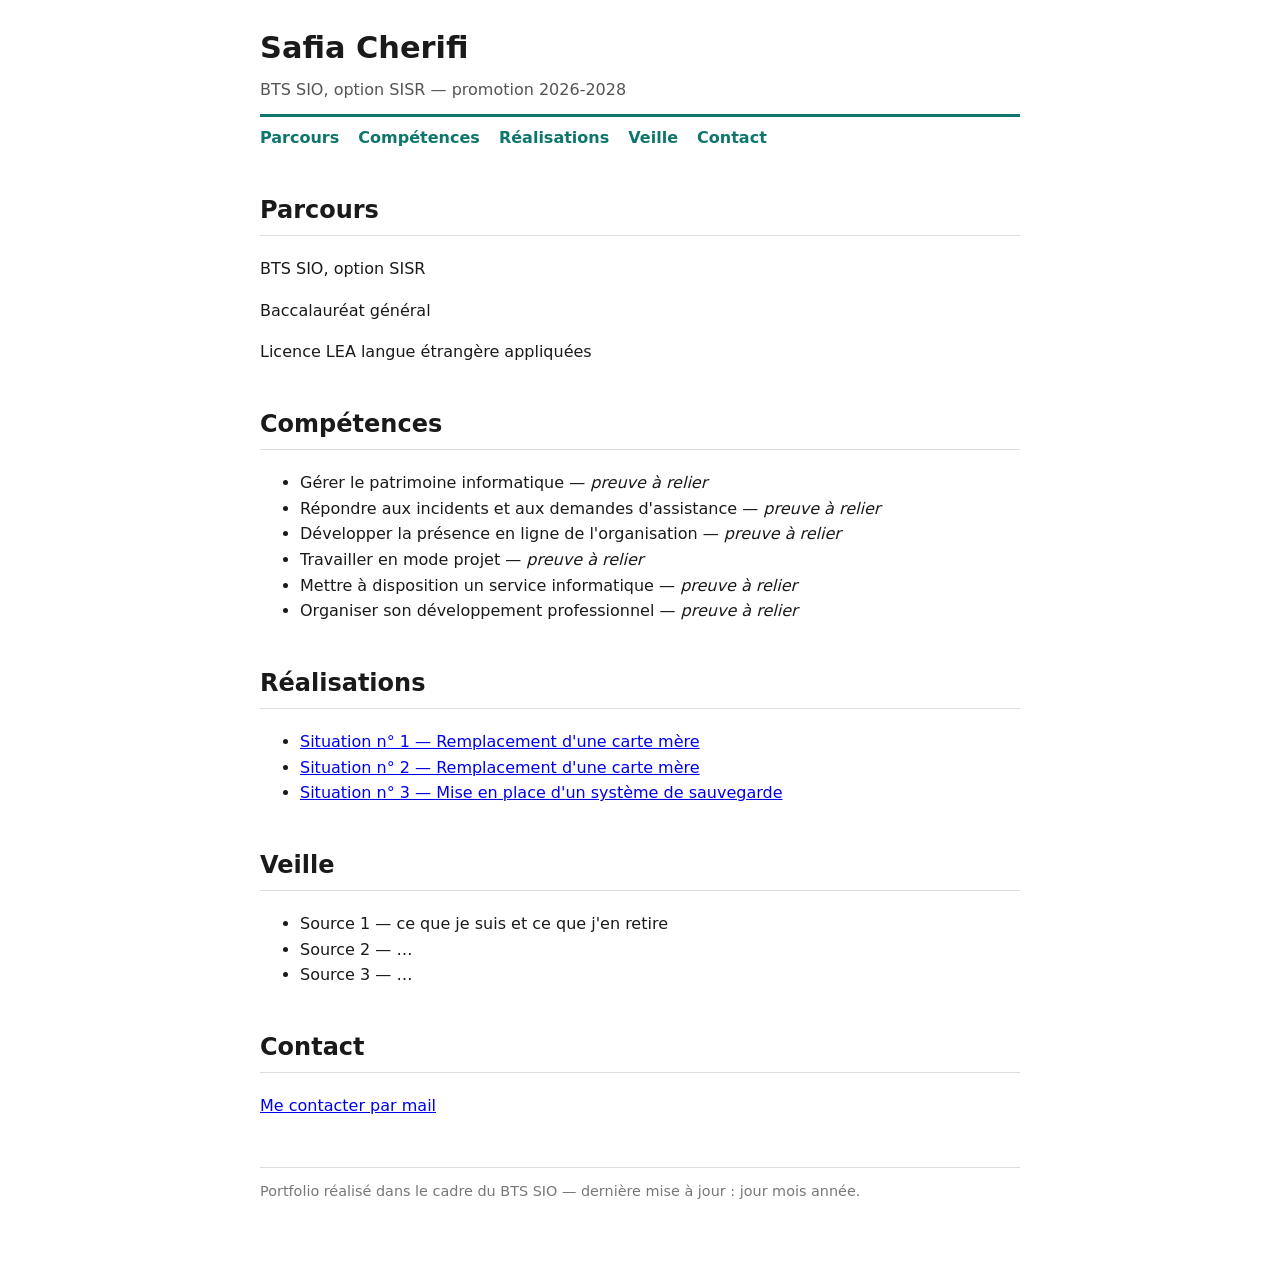
<file: index.html>
<head>
  <meta charset="utf-8">
  <meta name="viewport" content="width=device-width, initial-scale=1">
  <title>Safia Cherifi — Portfolio BTS SIO</title>
  <style>
    body { font-family: system-ui, Arial, sans-serif; max-width: 760px; margin: 0 auto;
           padding: 24px 16px 64px; line-height: 1.6; color: #1a1a1a; }
    header { border-bottom: 3px solid #0F766E; padding-bottom: 12px; margin-bottom: 8px; }
    h1 { margin: 0 0 4px; font-size: 1.9rem; }
    .sous-titre { color: #555; margin: 0; }
    nav a { margin-right: 14px; color: #0F766E; text-decoration: none; font-weight: 600; }
    nav a:hover { text-decoration: underline; }
    h2 { margin-top: 40px; border-bottom: 1px solid #ddd; padding-bottom: 6px; }
    footer { margin-top: 48px; color: #777; font-size: .9rem; border-top: 1px solid #ddd; padding-top: 12px; }
  </style>
</head>
<body>

  <header>
    <h1>Safia Cherifi</h1>
    <p class="sous-titre">BTS SIO, option SISR — promotion 2026-2028</p>
  </header>

  <nav>
    <a href="#parcours">Parcours</a>
    <a href="#competences">Compétences</a>
    <a href="#realisations">Réalisations</a>
    <a href="#veille">Veille</a>
    <a href="#contact">Contact</a>
  </nav>

  <h2 id="parcours">Parcours</h2>
  <p>BTS SIO, option SISR</p>
  <p>Baccalauréat général</p>
  <p>Licence LEA langue étrangère appliquées</p>

  <h2 id="competences">Compétences</h2>
  <ul>
    <li>Gérer le patrimoine informatique — <em>preuve à relier</em></li>
    <li>Répondre aux incidents et aux demandes d'assistance — <em>preuve à relier</em></li>
    <li>Développer la présence en ligne de l'organisation — <em>preuve à relier</em></li>
    <li>Travailler en mode projet — <em>preuve à relier</em></li>
    <li>Mettre à disposition un service informatique — <em>preuve à relier</em></li>
    <li>Organiser son développement professionnel — <em>preuve à relier</em></li>
  </ul>

  <h2 id="realisations">Réalisations</h2>
  <ul>
    <li><a href="situation-01.html">Situation n° 1 — Remplacement d'une carte mère</a></li>
     <li><a href="situation-02.html">Situation n° 2 — Remplacement d'une carte mère</a></li>
     <li><a href="situation-03.html">Situation n° 3 — Mise en place d'un système de sauvegarde</a></li>
  </ul>

  <h2 id="veille">Veille</h2>
  <ul>
    <li>Source 1 — ce que je suis et ce que j'en retire</li>
    <li>Source 2 — …</li>
    <li>Source 3 — …</li>
  </ul>

  <h2 id="contact">Contact</h2>
  <p><a href="mailto:safia.cherifi@my-digital-school.org">Me contacter par mail</a></p>

  <footer>
    Portfolio réalisé dans le cadre du BTS SIO — dernière mise à jour : jour mois année.
  </footer>

</body>
</html>
</file>
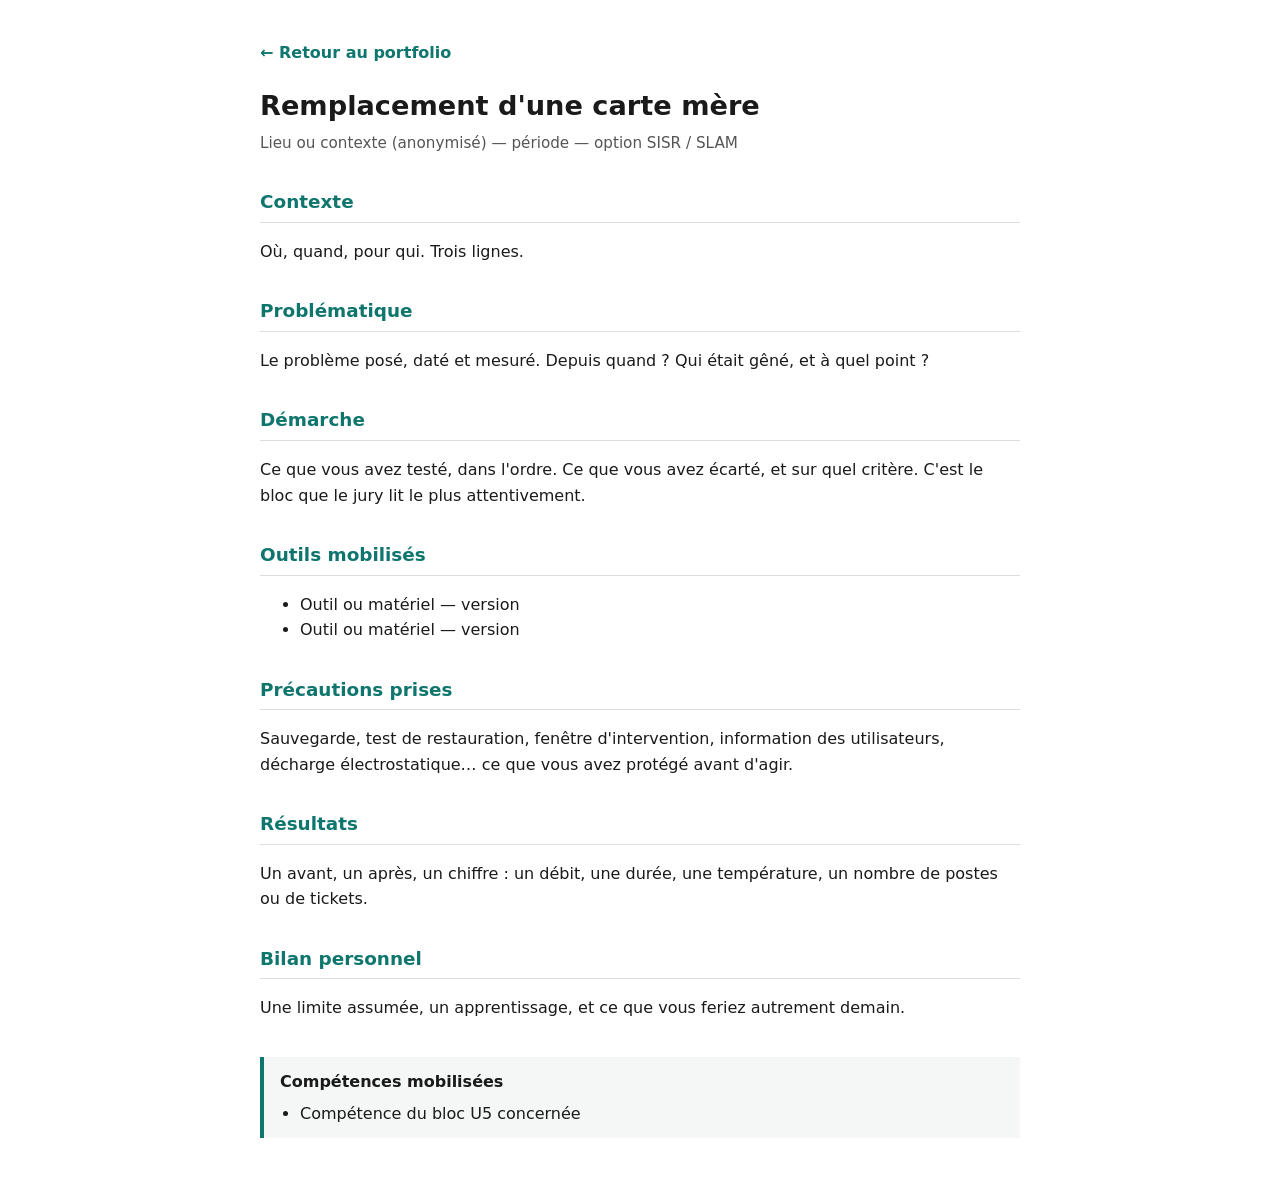
<file: situation-01.html>
<!DOCTYPE html>
<html lang="fr">
<head>
  <meta charset="utf-8">
  <meta name="viewport" content="width=device-width, initial-scale=1">
  <title>Situation n° 1 — titre — Prénom Nom</title>
  <style>
    body { font-family: system-ui, Arial, sans-serif; max-width: 760px; margin: 0 auto;
           padding: 24px 16px 64px; line-height: 1.6; color: #1a1a1a; }
    a.retour { color: #0F766E; text-decoration: none; font-weight: 600; }
    h1 { font-size: 1.7rem; margin: 18px 0 4px; }
    .meta { color: #555; margin: 0 0 24px; font-size: .95rem; }
    h2 { margin-top: 32px; font-size: 1.15rem; color: #0F766E;
         border-bottom: 1px solid #ddd; padding-bottom: 5px; }
    .competences { margin-top: 36px; background: #F4F7F6; border-left: 4px solid #0F766E;
                   padding: 12px 16px; }
    .competences ul { margin: 6px 0 0; padding-left: 20px; }
  </style>
</head>
<body>

  <p><a class="retour" href="index.html">&larr; Retour au portfolio</a></p>

  <h1>Remplacement d'une carte mère</h1>
  <p class="meta">Lieu ou contexte (anonymisé) — période — option SISR / SLAM</p>

  <h2>Contexte</h2>
  <p>Où, quand, pour qui. Trois lignes.</p>

  <h2>Problématique</h2>
  <p>Le problème posé, daté et mesuré. Depuis quand ? Qui était gêné, et à quel point ?</p>

  <h2>Démarche</h2>
  <p>Ce que vous avez testé, dans l'ordre. Ce que vous avez écarté, et sur quel critère.
     C'est le bloc que le jury lit le plus attentivement.</p>

  <h2>Outils mobilisés</h2>
  <ul>
    <li>Outil ou matériel — version</li>
    <li>Outil ou matériel — version</li>
  </ul>

  <h2>Précautions prises</h2>
  <p>Sauvegarde, test de restauration, fenêtre d'intervention, information des utilisateurs,
     décharge électrostatique… ce que vous avez protégé avant d'agir.</p>

  <h2>Résultats</h2>
  <p>Un avant, un après, un chiffre : un débit, une durée, une température, un nombre de postes
     ou de tickets.</p>

  <h2>Bilan personnel</h2>
  <p>Une limite assumée, un apprentissage, et ce que vous feriez autrement demain.</p>

  <div class="competences">
    <strong>Compétences mobilisées</strong>
    <ul>
      <li>Compétence du bloc U5 concernée</li>
    </ul>
  </div>

</body>
</html>
</file>
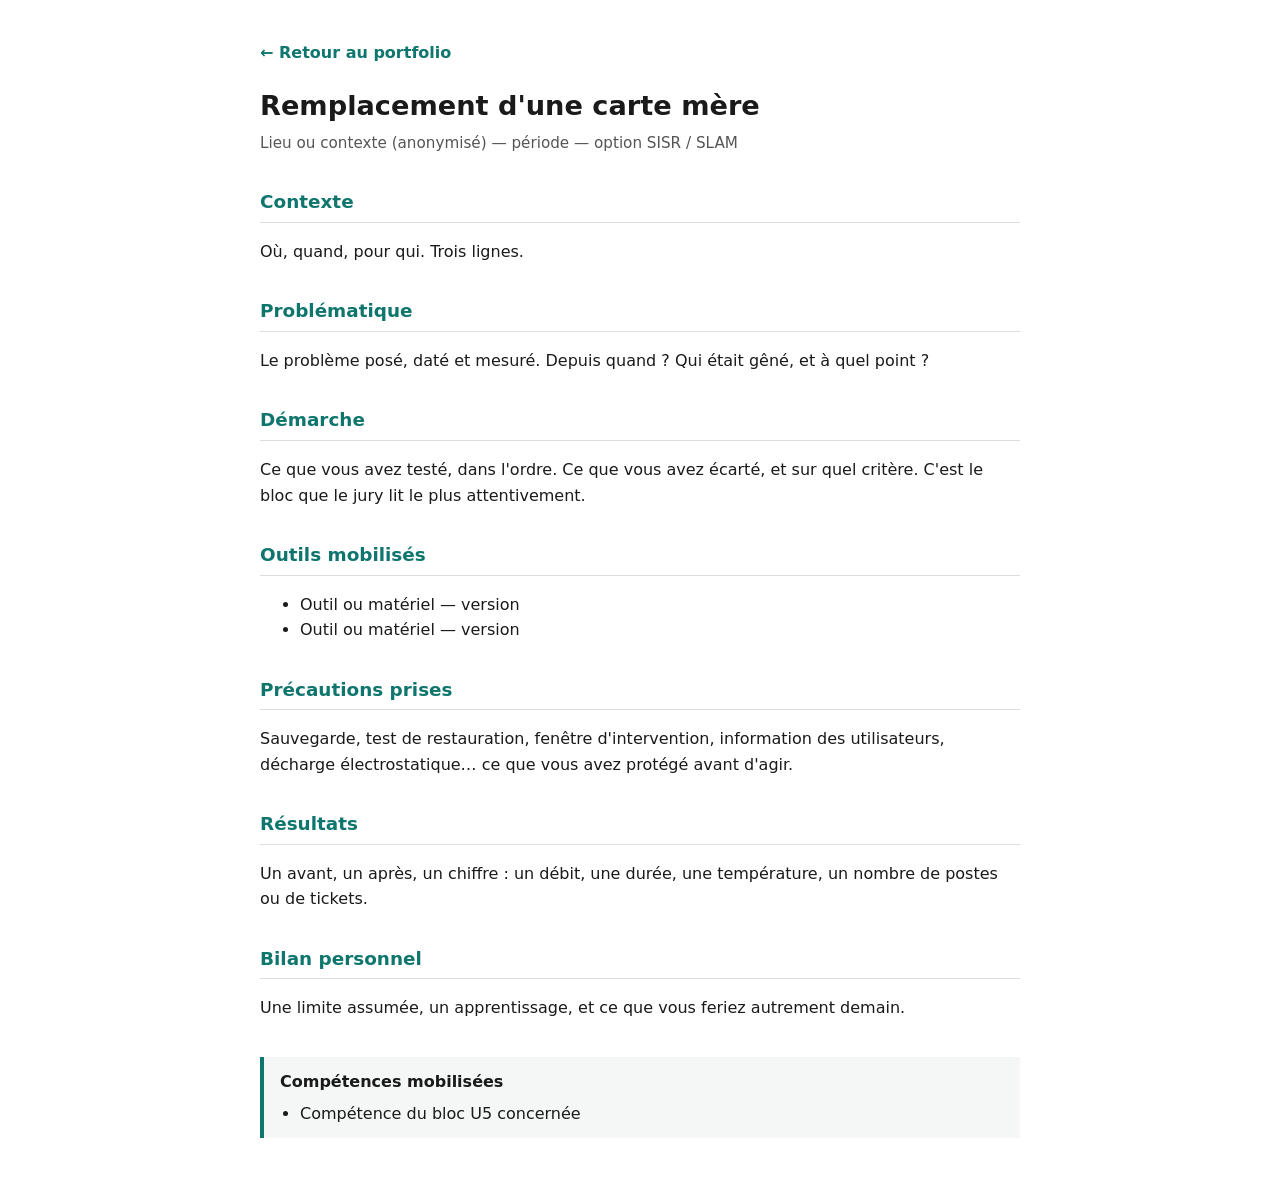
<file: situation-02.html>
<!DOCTYPE html>
<html lang="fr">
<head>
  <meta charset="utf-8">
  <meta name="viewport" content="width=device-width, initial-scale=1">
  <title>Situation n° 2 — titre — Remplacement d'une carte mère</title>
  <style>
    body { font-family: system-ui, Arial, sans-serif; max-width: 760px; margin: 0 auto;
           padding: 24px 16px 64px; line-height: 1.6; color: #1a1a1a; }
    a.retour { color: #0F766E; text-decoration: none; font-weight: 600; }
    h1 { font-size: 1.7rem; margin: 18px 0 4px; }
    .meta { color: #555; margin: 0 0 24px; font-size: .95rem; }
    h2 { margin-top: 32px; font-size: 1.15rem; color: #0F766E;
         border-bottom: 1px solid #ddd; padding-bottom: 5px; }
    .competences { margin-top: 36px; background: #F4F7F6; border-left: 4px solid #0F766E;
                   padding: 12px 16px; }
    .competences ul { margin: 6px 0 0; padding-left: 20px; }
  </style>
</head>
<body>

  <p><a class="retour" href="index.html">&larr; Retour au portfolio</a></p>

  <h1>Remplacement d'une carte mère</h1>
  <p class="meta">Lieu ou contexte (anonymisé) — période — option SISR / SLAM</p>

  <h2>Contexte</h2>
  <p>Où, quand, pour qui. Trois lignes.</p>

  <h2>Problématique</h2>
  <p>Le problème posé, daté et mesuré. Depuis quand ? Qui était gêné, et à quel point ?</p>

  <h2>Démarche</h2>
  <p>Ce que vous avez testé, dans l'ordre. Ce que vous avez écarté, et sur quel critère.
     C'est le bloc que le jury lit le plus attentivement.</p>

  <h2>Outils mobilisés</h2>
  <ul>
    <li>Outil ou matériel — version</li>
    <li>Outil ou matériel — version</li>
  </ul>

  <h2>Précautions prises</h2>
  <p>Sauvegarde, test de restauration, fenêtre d'intervention, information des utilisateurs,
     décharge électrostatique… ce que vous avez protégé avant d'agir.</p>

  <h2>Résultats</h2>
  <p>Un avant, un après, un chiffre : un débit, une durée, une température, un nombre de postes
     ou de tickets.</p>

  <h2>Bilan personnel</h2>
  <p>Une limite assumée, un apprentissage, et ce que vous feriez autrement demain.</p>

  <div class="competences">
    <strong>Compétences mobilisées</strong>
    <ul>
      <li>Compétence du bloc U5 concernée</li>
    </ul>
  </div>

</body>
</html>
</file>
